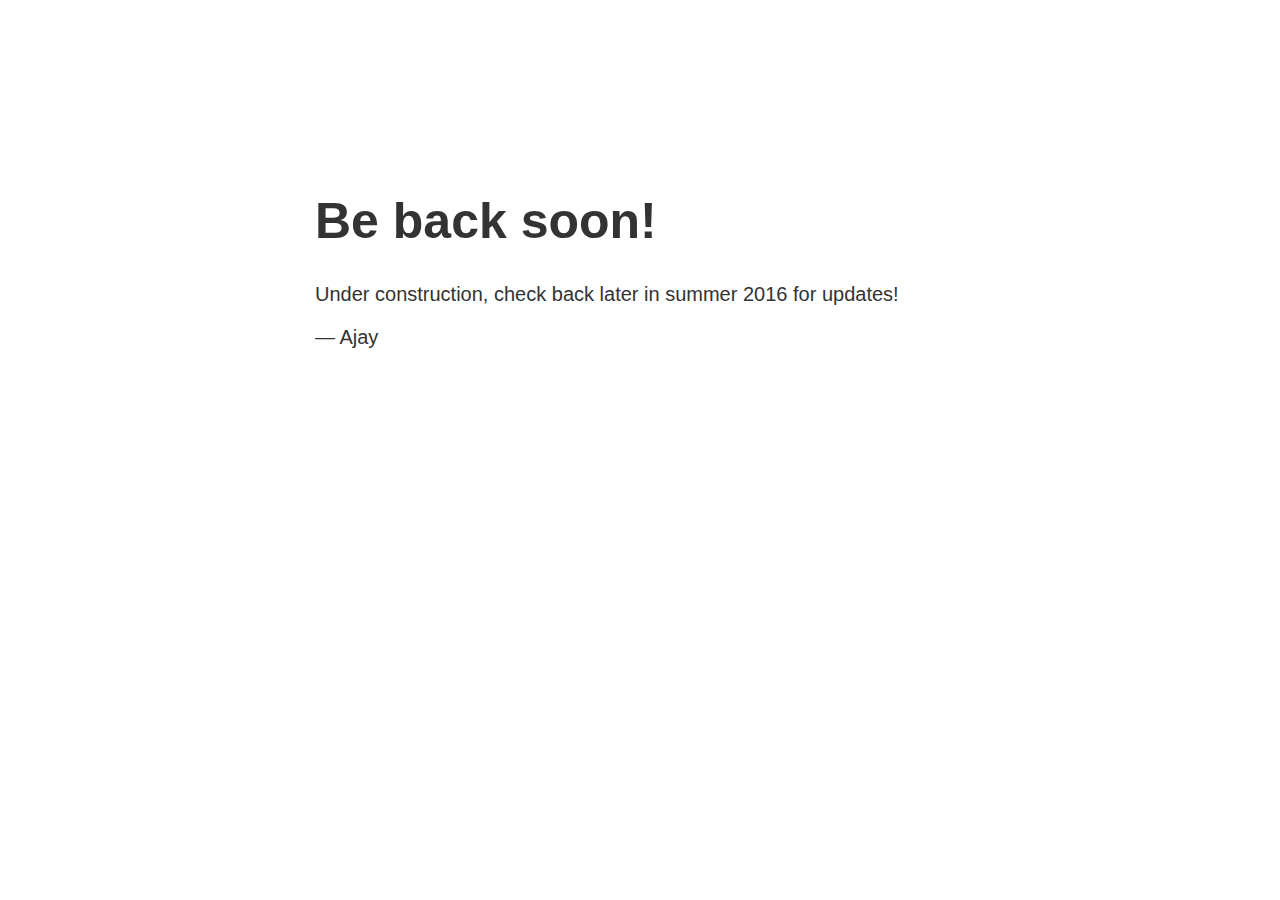
<file: index.html>
<!doctype html>
<title>Site Maintenance</title>
<style>
  body { text-align: center; padding: 150px; }
  h1 { font-size: 50px; }
  body { font: 20px Helvetica, sans-serif; color: #333; }
  article { display: block; text-align: left; width: 650px; margin: 0 auto; }
  a { color: #dc8100; text-decoration: none; }
  a:hover { color: #333; text-decoration: none; }
</style>

<article>
    <h1>Be back soon!</h1>
    <div>
        <p>Under construction, check back later in summer 2016 for updates!</p>
        <p>&mdash; Ajay</p>
    </div>
</article>
</file>
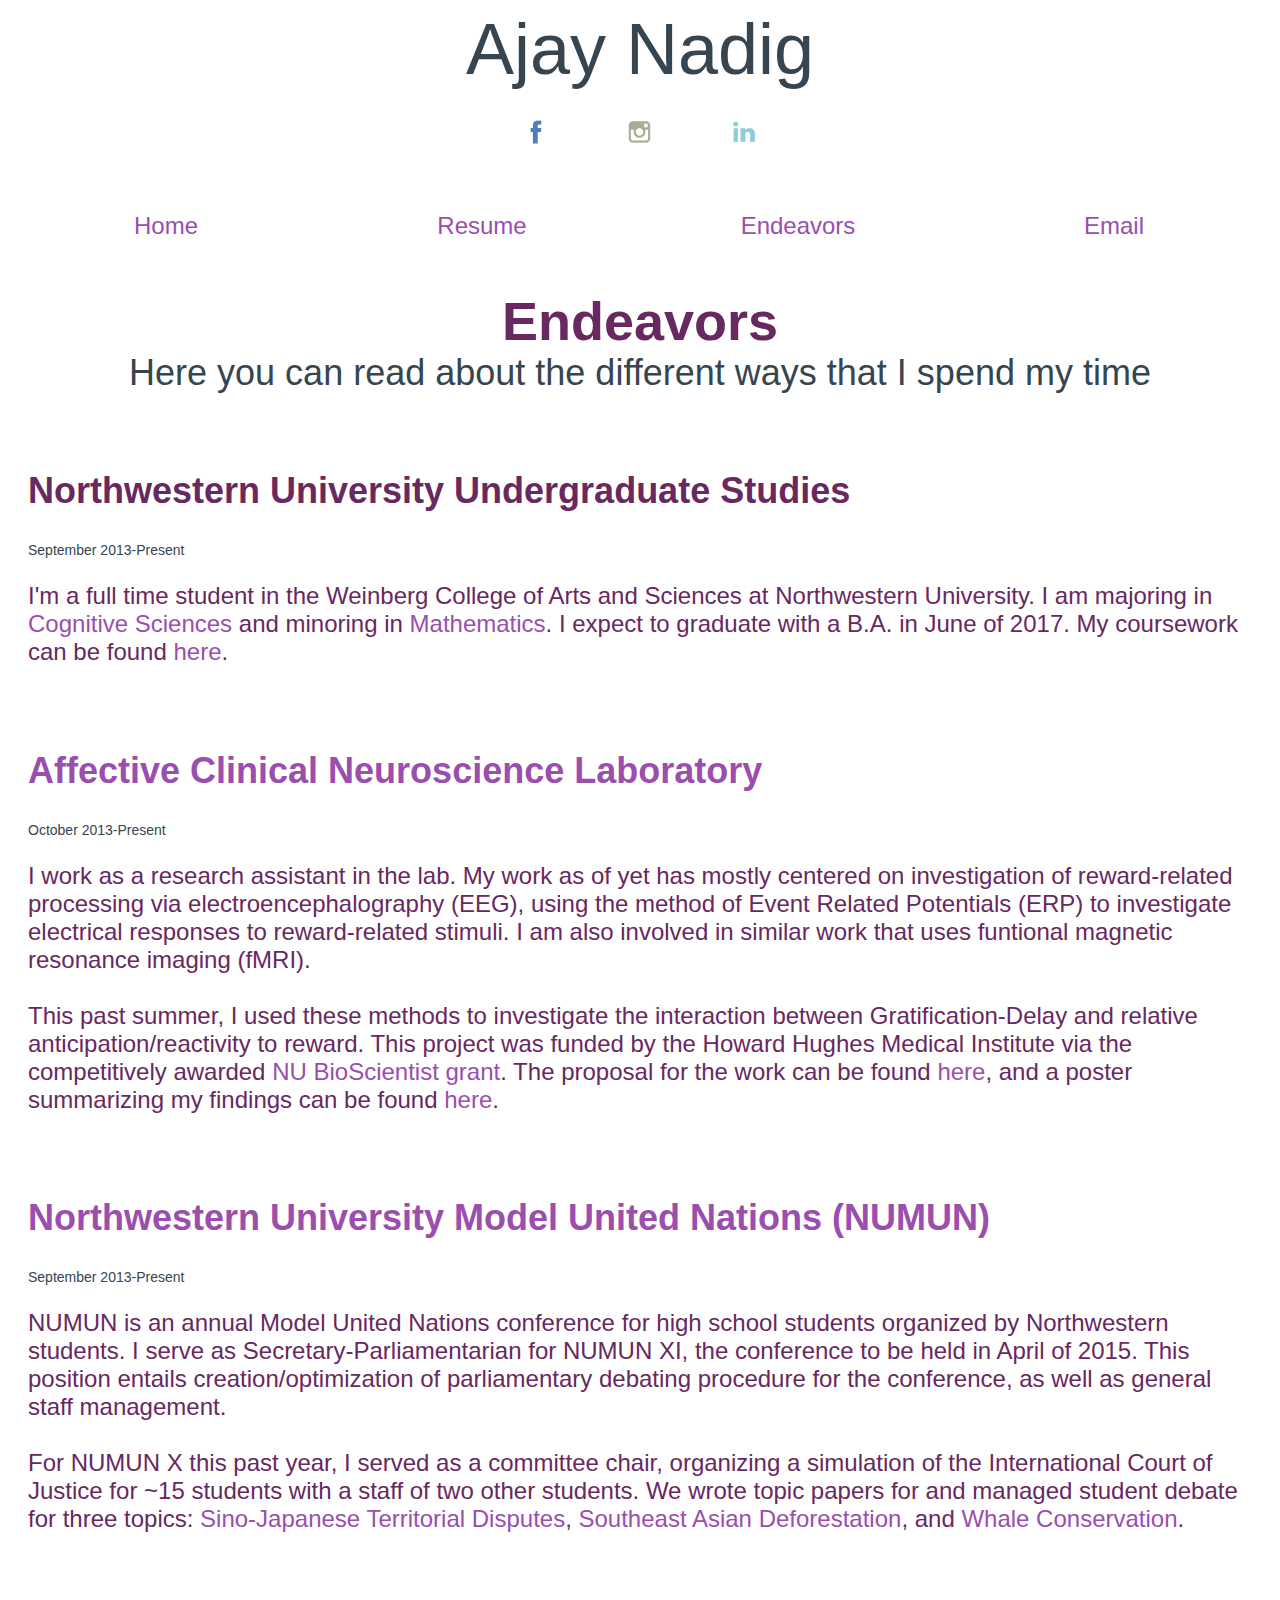
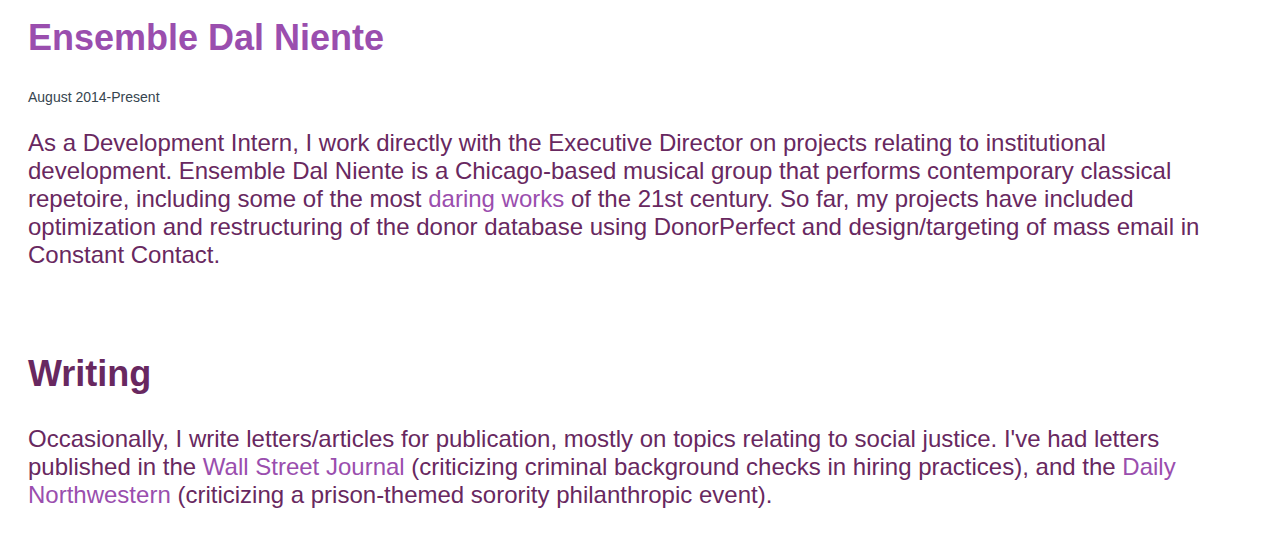
<file: endeavors/index.html>
<html>
	<head> 
		<title>Endeavors</title>
		<link href="../css/style.css" type="text/css" rel="stylesheet" />
		<link rel="shortcut icon" href="../Images/favicon.ico" />
	</head>
	<body>
		<div id="mainhead">
			<p>Ajay Nadig<br />
			<a href="http://www.facebook.com/ajaynadig" target="_blank"> <img class="social" src="../Images/SocialMedia/02_facebook.png" alt="Connect on Facebook" 	title="Connect on Facebook" /></a> 
			<a href="http://www.instagram.com/ajaynadig1" target="_blank"> <img class="social" src="../Images/SocialMedia/10_instagram.png" alt="Connect on Instagram"	 	title="Connect on Instagram" /></a>
			<a href="https://www.linkedin.com/profile/view?id=379191587" target="_blank"> <img class="social" src="../Images/SocialMedia/07_linkedin.png" alt="Connect on LinkedIn" title="Connect on LinkedIn" /></a></p>
			<ul class="linklist">
				<li><a href="../index.html">Home</a></li>
				<li><a href="../resume/Resume.pdf">Resume</a></li>
				<li><a href="../endeavors/index.html">Endeavors</a></li> 
				<li><a href="mailto:ajaynadig1@gmail.com">Email</a></li> 
			</ul>
		</div>
		<div class="maindescript">
			<p><b>Endeavors</b><br />Here you can read about the different ways that I spend my time</p>
		</div>
		<div class="flowlist">
			<ul>
				<li>
					<h2>Northwestern University Undergraduate Studies</h2>
					<p class="time">September 2013-Present</p>
					<p class="edescript">I'm a full time student in the Weinberg College of Arts and Sciences at Northwestern University.  I am majoring in  <a href="http://www.cogsci.northwestern.edu/major.php" target="_blank">Cognitive Sciences</a> and minoring in <a href="http://www.math.northwestern.edu/undergraduate/degreeReqs.html#minor" target="_blank"> Mathematics</a>.  I expect to graduate with a B.A. in June of 2017.  My coursework can be found <a href="coursework.html">here</a>.</p>
				</li>
				<li>
					<h2><a href="http://acnl.psych.northwestern.edu" target="_blank">Affective Clinical Neuroscience Laboratory</a></h2>
					<p class="time">October 2013-Present</p>
					<p class="edescript">I work as a research assistant in the lab.  My work as of yet has mostly centered on investigation of reward-related processing via electroencephalography (EEG), using the method of Event Related Potentials (ERP) to investigate electrical responses to reward-related stimuli. I am also involved in similar work that uses funtional magnetic resonance imaging (fMRI).<br /><br />This past summer, I used these methods to investigate the interaction between Gratification-Delay and relative anticipation/reactivity to reward.  This project was funded by the Howard Hughes Medical Institute via the competitively awarded <a href="http://www.nuvibe.northwestern.edu/bioscientist/overview/" target="_blank">NU BioScientist grant</a>.  The proposal for the work can be found <a href="proposal.pdf">here</a>, and a poster summarizing my findings can be found <a href="poster.pdf">here</a>.</p>
				</li>
				<li>
					<h2><a href="http://www.numun.org" target="_blank">Northwestern University Model United Nations (NUMUN)</a></h2>
					<p class="time">September 2013-Present</p>
					<p class="edescript">NUMUN is an annual Model United Nations conference for high school students organized by Northwestern students. I serve as Secretary-Parliamentarian for NUMUN XI, the conference to be held in April of 2015.  This position entails creation/optimization of parliamentary debating procedure for the conference, as well as general staff management.<br /><br />For NUMUN X this past year, I served as a committee chair, organizing a simulation of the International Court of Justice for ~15 students with a staff of two other students.  We wrote topic papers for and managed student debate for three topics: <a href="senkaku.pdf">Sino-Japanese Territorial Disputes</a>, <a href="forest.pdf">Southeast Asian Deforestation</a>, and <a href="whales.pdf">Whale Conservation</a>.</p>
				</li>
				<li>
					<h2><a href="http://www.dalniente.com" target="_blank">Ensemble Dal Niente</a></h2>
					<p class="time">August 2014-Present</p>
					<p class="edescript">As a Development Intern, I work directly with the Executive Director on projects relating to institutional development.  Ensemble Dal Niente is a Chicago-based musical group that performs contemporary classical repetoire, including some of the most <a href="http://vimeo.com/65139727" target="_blank">daring works</a> of the 21st century.  So far, my projects have included optimization and restructuring of the donor database using DonorPerfect and design/targeting of mass email in Constant Contact.</p>
				</li>
				<li>
					<h2>Writing</h2>
					<p class="edescript">Occasionally, I write letters/articles for publication, mostly on topics relating to social justice.  I've had letters published in the <a href="http://www.wsj.com/articles/SB10001424127887323324904579040971327102370" target="_blank">Wall Street Journal</a> (criticizing criminal background checks in hiring practices), and the <a href="http://dailynorthwestern.com/2014/10/26/opinion/letter-to-the-editor-jail-and-bail-philanthropy-event-inherently-offensive/" target="_blank">Daily Northwestern</a> (criticizing a prison-themed sorority philanthropic event).</p>
				</li>
			</ul>
		</div>
	</body>
</html>
</file>
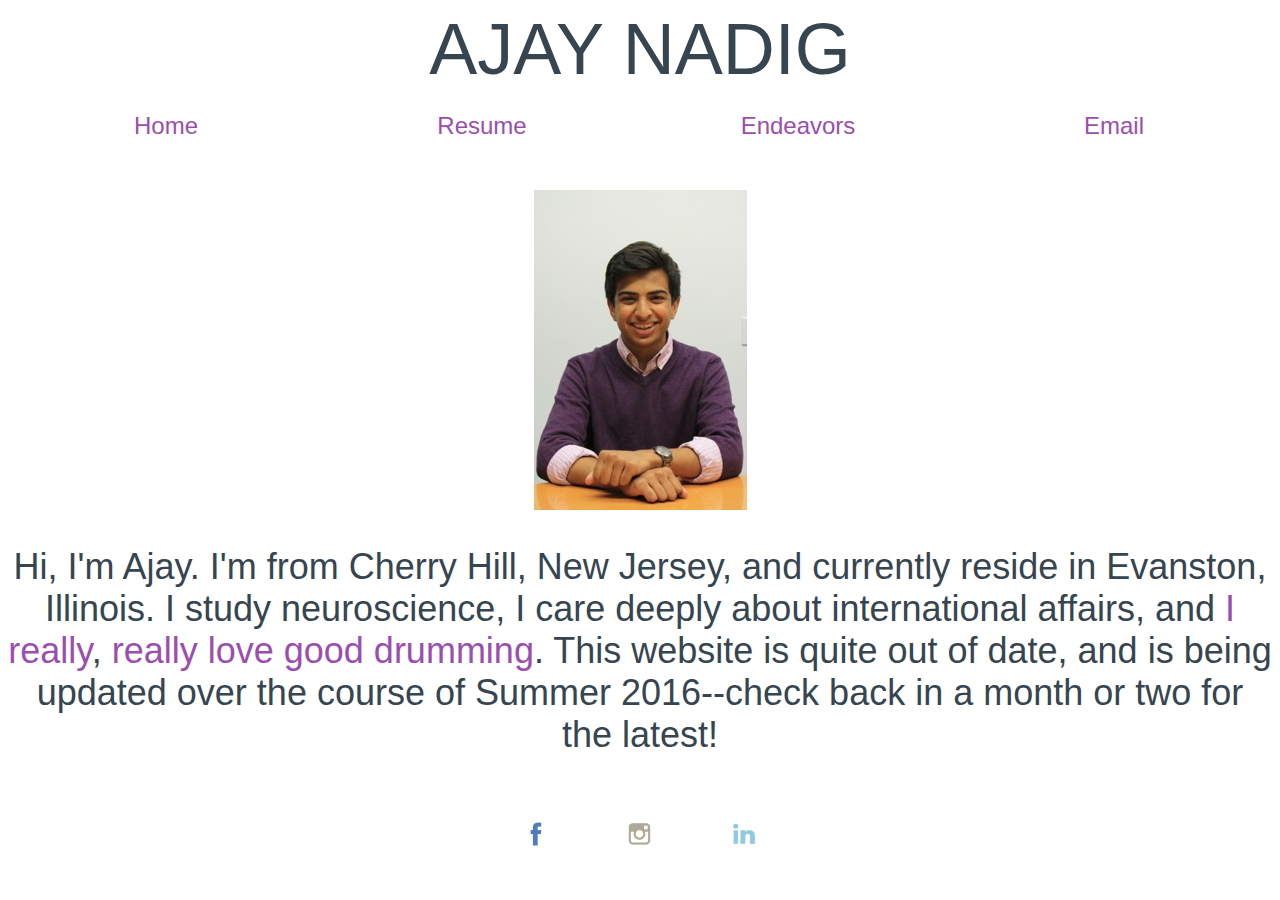
<file: index_usual.html>
<html>
	<head>
		<title>Ajay Nadig</title>
		<link href="css/style.css" type="text/css" rel="stylesheet" />
		<link rel="shortcut icon" href="/Images/favicon.ico" />
	</head>
	<body>
		<div id="mainhead">
			<p>AJAY NADIG<br />
			<ul class="linklist">
				<li><a href="index.html">Home</a></li>
				<li><a href="resume/Resume.pdf">Resume</a></li>
				<li><a href="endeavors/index.html">Endeavors</a></li> 
				<li><a href="mailto:ajaynadig1@gmail.com">Email</a></li> 
			</ul>
			<img src="/Images/websitepicsmall.jpg" alt="Taken 10/2014"/>
		</div>
		
		<div class="maindescript">
			<p> Hi, I'm Ajay.  I'm from Cherry Hill, New Jersey, and currently reside in Evanston, Illinois. I study neuroscience, I care deeply about international affairs, and <a href="https://www.youtube.com/watch?v=RsCjeHWXiGY#t=18s">I</a> <a href="https://www.youtube.com/watch?v=oLvKNlB1pB0#t=17s">really</a>, <a href="https://www.youtube.com/watch?v=BeNMnMY9VWE#t=03m19s">really</a> <a href="https://www.youtube.com/watch?v=5LbmvD7ytDc#t=14s"> love</a> <a href="https://www.youtube.com/watch?v=_58UOjz4-JI#t=1m7s">good</a> <a href="https://www.youtube.com/watch?v=zPIZObNdJb0">drumming</a>.   This website is quite out of date, and is being updated over the course of Summer 2016--check back in a month or two for the latest!</p> 
		</div>
		<div id="mainhead">
			<a href="http://www.facebook.com/ajaynadig" target="_blank"> <img class="social" src="Images/SocialMedia/02_facebook.png" alt="Connect on Facebook" 				title="Connect on Facebook" /></a> 
			<a href="http://www.instagram.com/ajaynadig1" target="_blank"> <img class="social" src="Images/SocialMedia/10_instagram.png" alt="Connect on Instagram" title="Connect on Instagram" /></a>
			<a href="https://www.linkedin.com/profile/view?id=379191587" target="_blank"> <img class="social" src="Images/SocialMedia/07_linkedin.png" alt="Connect on LinkedIn" title="Connect on LinkedIn" /></a>
		</div>
	</body>
</html>
</file>
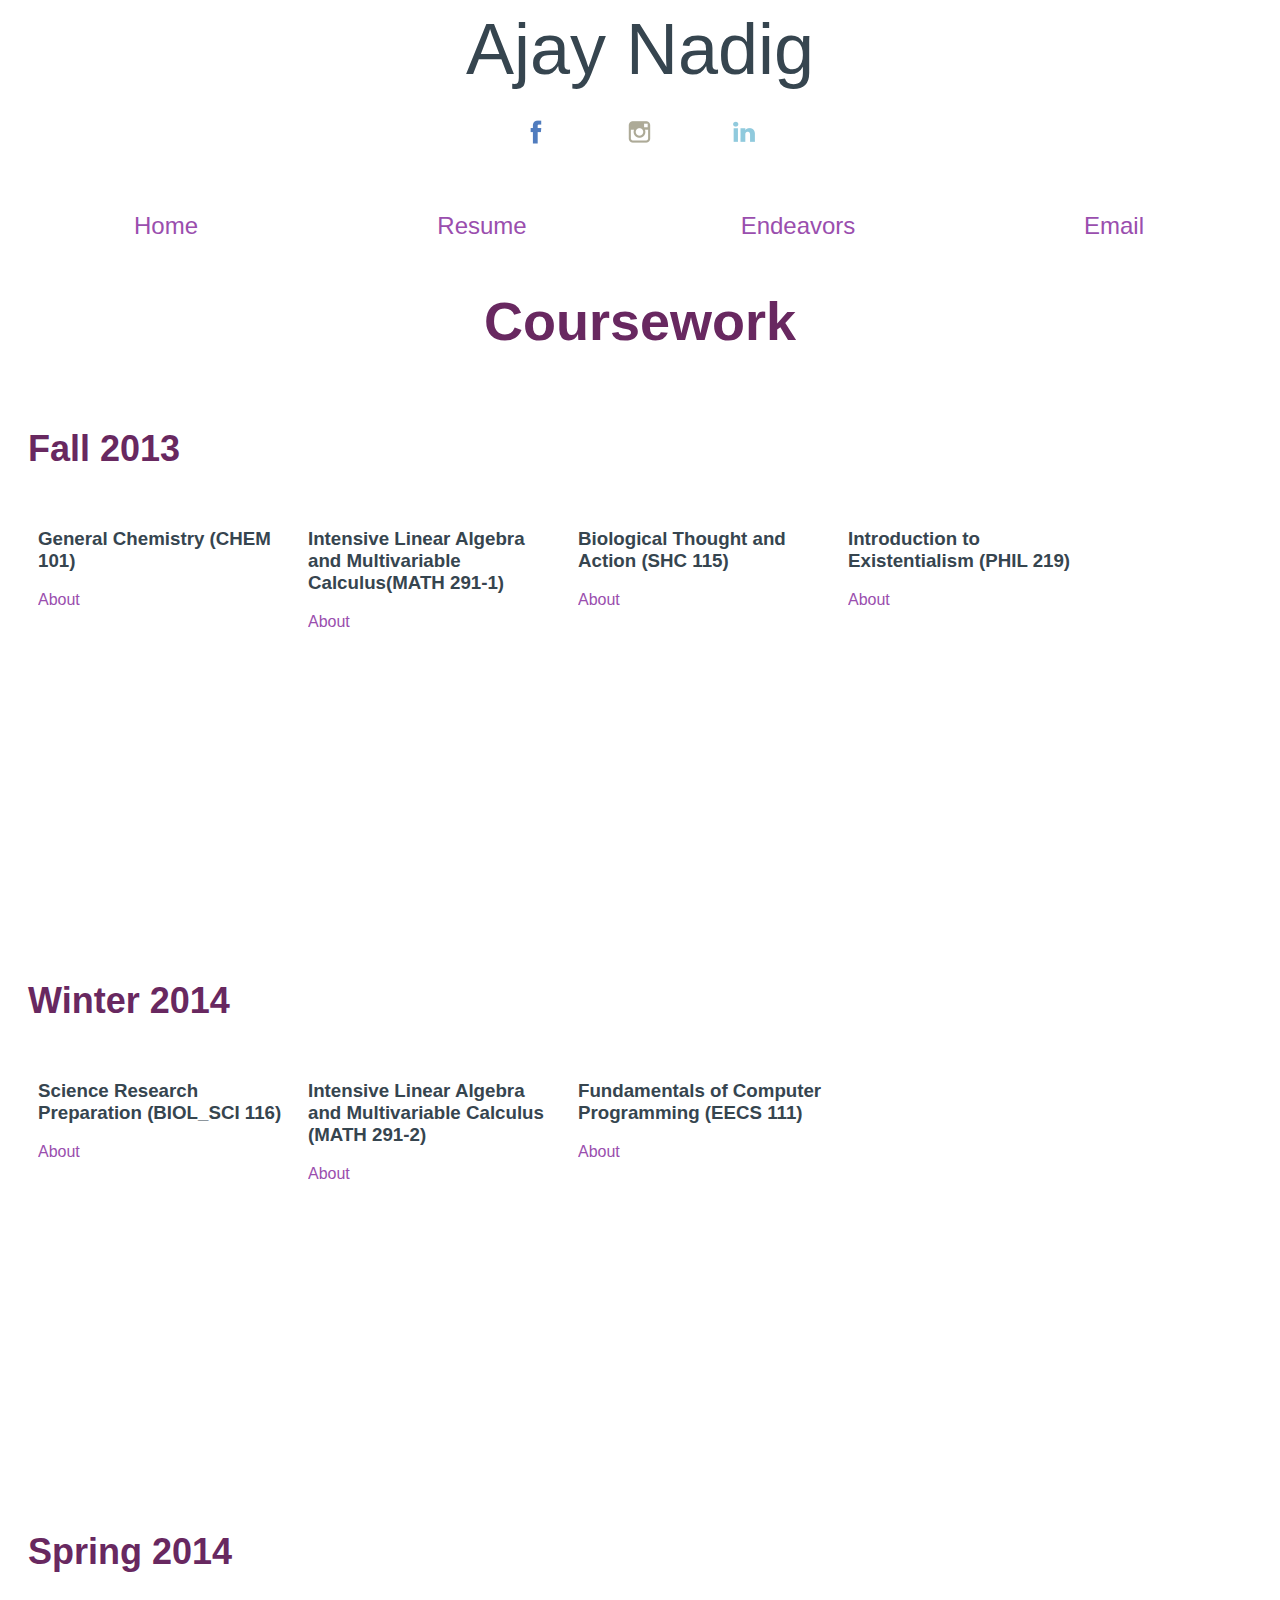
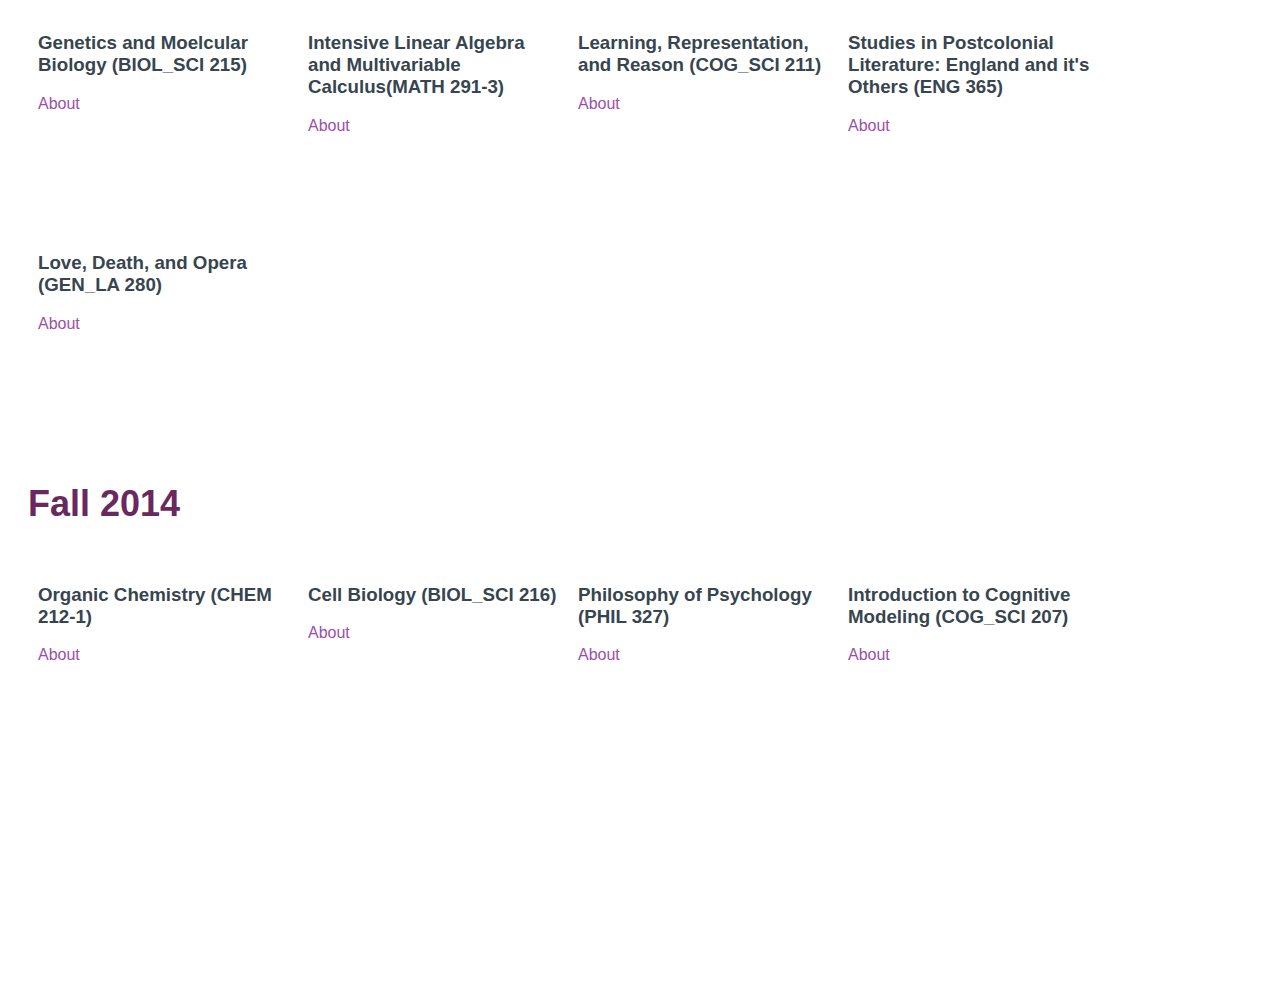
<file: endeavors/coursework.html>
<html>
	<head> 
		<title>Endeavors</title>
		<link href="../css/style.css" type="text/css" rel="stylesheet" />
		<link rel="shortcut icon" href="../Images/favicon.ico" />
	</head>
	<body>
		<div id="mainhead">
			<p>Ajay Nadig<br />
			<a href="http://www.facebook.com/ajaynadig" target="_blank"> <img class="social" src="../Images/SocialMedia/02_facebook.png" alt="Connect on Facebook" 	title="Connect on Facebook" /></a> 
			<a href="http://www.instagram.com/ajaynadig1" target="_blank"> <img class="social" src="../Images/SocialMedia/10_instagram.png" alt="Connect on Instagram"	 	title="Connect on Instagram" /></a>
			<a href="https://www.linkedin.com/profile/view?id=379191587" target="_blank"> <img class="social" src="../Images/SocialMedia/07_linkedin.png" alt="Connect on LinkedIn" title="Connect on LinkedIn" /></a></p>		
			<ul class="linklist">
				<li><a href="../index.html">Home</a></li>
				<li><a href="../Resume/resume.pdf">Resume</a></li>
				<li><a href="../endeavors/index.html">Endeavors</a></li> 
				<li><a href="mailto:ajaynadig1@gmail.com">Email</a></li> 
			</ul>
		</div>
		<div class="maindescript">
			<p><b>Coursework</b></p>
		</div>
		<script type="text/javascript">	
			function toggle_message(type,rownum,colnum) {
				var txt = document.getElementById("hiddentext"+rownum+colnum);
					txt.className = type+rownum+colnum;
				var closebutton = document.getElementById("close_button"+rownum+colnum);
					closebutton.className = type+rownum+colnum;
			}
		</script>	
			<ul class="flowlist">
				<li>
						<h2>Fall 2013</h2>
						<div class="column1of5">
								<h3>General Chemistry (CHEM 101)</h3>
								<a href="javascript:toggle_message('inline',1,1)" id='about'> About </a><br />
								<a class="hide11" href="javascript:toggle_message('hide',1,1)" id='close_button11'>Close</a>
								<p id='hiddentext11' class="hide11">
									"Descriptive chemistry, elements and compounds; basic chemical calculations, mole problems, stoichiometry, and solution concentrations; gas laws; thermochemistry; quantum theory and electronic structure of atoms; periodic properties of the elements; nuclear chemistry; chemical bonding."  Taken with corresponding laboratory course.
								</p>
							</p>
						</div>
						<div class="column2of5">
								<h3>Intensive Linear Algebra and Multivariable Calculus(MATH 291-1)</h3>
								<a href="javascript:toggle_message('inline',1,2)" id='about'> About </a><br />
								<a class="hide12" href="javascript:toggle_message('hide',1,2)" id='close_button12'>Close</a>
								<p id='hiddentext12' class="hide12">
									"Strong background in linear algebra and multivariable calculus" that "emphasizes theory and proofs".  Part of Northwestern's undergraduate honors math program, the <a href="http://math.northwestern.edu/undergraduate/menu" target="_blank">Mathematical Experience for Northwestern Undergraduates (MENU)</a>.  Part of a three-course sequence.
								</p>
						</div>
						<div class="column3of5">
								<h3>Biological Thought and Action (SHC 115)</h3>
								<a href="javascript:toggle_message('inline',1,3)" id='about'> About </a><br />
								<a class="hide13" href="javascript:toggle_message('hide',1,3)" id='close_button13'>Close</a>
								<p id='hiddentext13' class="hide13">
									Concerned with "historical and contemporary examples that are especially illustrative of biological thought and action and its social ramifications." Topics include "the mechanism of scientific progress, the nature of scientific proof, scientific controversies, eugenics, scientific fraud, the rise of model organisms, and patents on life". Part of selective <a href="http://www.nuvibe.northwestern.edu/bioscientist/overview/" target="_blank">NU BioScientist Program</a>.
								</p>
						</div>
						
						<div class="column4of5">
								<h3>Introduction to Existentialism (PHIL 219)</h3>
								<a href="javascript:toggle_message('inline',1,4)" id='about'> About </a><br />
								<a class="hide14" href="javascript:toggle_message('hide',1,4)" id='close_button14'>Close</a>
								<p id='hiddentext14' class="hide14">
									"...An introduction to existentialism through a study of five of its principal philosophic sources: Kierkegaard, Nietzsche, Heidegger, Sartre and Beauvoir." Focused on "existentialist theories of value."  Topics discussed include "existentialist conceptions of absurdity, alienation, anxiety, authenticity, and responsibility."
								</p>
						</div>
						<div class="column5of5">
								<h3></h3>
								<p></p>
						</div>
				</li>
				<li>
							<h2>Winter 2014</h2>
							<div class="column1of5">
								<h3>Science Research Preparation (BIOL_SCI 116)</h3>
								<a href="javascript:toggle_message('inline',2,1)" id='about'> About </a><br />
								<a class="hide21" href="javascript:toggle_message('hide',2,1)" id='close_button21'>Close</a>
								<p id='hiddentext21' class="hide21">
									Designed to "prepare freshmen students with the knowledge and  skills to carry out an independent research project in a Northwestern biological research laboratory. Students will acquire an insider's view of research happening at Northwestern and enable them to play an active role in research." Part of selective <a href="http://www.nuvibe.northwestern.edu/bioscientist/overview/" target="_blank">NU BioScientist Program</a>.
								</p>
							</div>
							<div class="column2of5">
								<h3>Intensive Linear Algebra and Multivariable Calculus (MATH 291-2)</h3>
								<a href="javascript:toggle_message('inline',2,2)" id='about'> About </a><br />
								<a class="hide22" href="javascript:toggle_message('hide',2,2)" id='close_button22'>Close</a>
								<p id='hiddentext22' class="hide22">
									Continuation of MATH 291-1 (see Fall 2013)
								</p>
							</div>
							<div class="column3of5">
								<h3>Fundamentals of Computer Programming (EECS 111)</h3>
								<a href="javascript:toggle_message('inline',2,3)" id='about'> About </a><br />
								<a class="hide23" href="javascript:toggle_message('hide',2,3)" id='close_button23'>Close</a>
								<p id='hiddentext23' class="hide23">
									Introductory course in programming geared towards potential Computer Science majors.  Was taught in language designed specifically for course, and covered basics of writing programs.</a>.
								</p>
							</div>
							<div class="column4of5">
								<h3></h3>
								<p></p>
							</div>
							<div class="column5of5">
								<h3></h3>
								<p></p>
							</div>
				</li>
				<li>
						<h2>Spring 2014</h2>
						<div class="column1of5">
								<h3>Genetics and Moelcular Biology (BIOL_SCI 215)</h3>
								<a href="javascript:toggle_message('inline',3,1)" id='about'> About </a><br />
								<a class="hide31" href="javascript:toggle_message('hide',3,1)" id='close_button31'>Close</a>
								<p id='hiddentext31' class="hide31">
									"Principles of inheritance; gene function; mechanisms by which DNA is replicated, transcribed into RNAs, and translated into proteins; basics of the process of natural selection."
								</p>
							</p>
						</div>
						<div class="column2of5">
								<h3>Intensive Linear Algebra and Multivariable Calculus(MATH 291-3)</h3>
								<a href="javascript:toggle_message('inline',3,2)" id='about'> About </a><br />
								<a class="hide32" href="javascript:toggle_message('hide',3,2)" id='close_button32'>Close</a>
								<p id='hiddentext32' class="hide32">
									Continuation of MATH 291-1/2 (see Fall 2013)
								</p>
						</div>
						<div class="column3of5">
								<h3>Learning, Representation, and Reason (COG_SCI 211)</h3>
								<a href="javascript:toggle_message('inline',3,3)" id='about'> About </a><br />
								<a class="hide33" href="javascript:toggle_message('hide',3,3)" id='close_button33'>Close</a>
								<p id='hiddentext33' class="hide33">
									"This course focuses on three main areas: learning, knowledge representation, and reasoning. Some of the issues we explore are the nature of concepts and how they are acquired and used; how experiences are stored in memory and what determines when they are retrieved; how children's minds develop into adult minds, and how this compares to what happens when adults learn a new domain"
								</p>
						</div>
						<div class="column4of5">
								<h3>Studies in Postcolonial Literature: England and it's Others (ENG 365)</h3>
								<a href="javascript:toggle_message('inline',3,4)" id='about'> About </a><br />
								<a class="hide34" href="javascript:toggle_message('hide',3,4)" id='close_button34'>Close</a>
								<p id='hiddentext34' class="hide34">
									Studied works to "interrogate and complicate the very notions and meanings of terms such as Englishness, Britishness, native, and foreigner. All of these works pose difficult and disturbing questions about the way we and our particular cultures deal with ourselves (as home culture) and with each other (as other, alien, or "native" cultures)." Studied "works on similar topics arising from both the metropole (the seat of the colonizer) and from the colonized (mostly from Africa, India, and Ireland)", including readings of "non-fiction about the colonial condition."
								</p>
						</div>
						<div class="column5of5">
								<h3>Love, Death, and Opera (GEN_LA 280)</h3>
								<a href="javascript:toggle_message('inline',3,5)" id='about'> About </a><br />
								<a class="hide35" href="javascript:toggle_message('hide',3,5)" id='close_button35'>Close</a>
								<p id='hiddentext35' class="hide35">
									Sought to "gain familiarity with principal periods of operatic history", "master vocabulary used for designating operatic forms, "understand selected operas...as windows onto the culture at large", and "engage with the challenges of operatic criticism".
								</p>
						</div>
				</li>
				<li>
						<h2>Fall 2014</h2>
						<div class="column1of5">
								<h3>Organic Chemistry (CHEM 212-1)</h3>
								<a href="javascript:toggle_message('inline',4,1)" id='about'> About </a><br />
								<a class="hide41" href="javascript:toggle_message('hide',4,1)" id='close_button41'>Close</a>
								<p id='hiddentext41' class="hide41">
									"...the first quarter of a three-quarter sophomore organic chemistry sequence. Topics Include: Orbitals, Structure of Molecules, Acid-Base Chemistry, Introduction to Spectroscopic Techniques for Structure Elucidation, the Chemistry of the Carbonyl Group, Stereochemistry and Conformational Analysis."  Primarily for chemistry majors.  Taken with corresponding laboratory course.  Part of three course sequence.
								</p>
							</p>
						</div>
						<div class="column2of5">
								<h3>Cell Biology (BIOL_SCI 216)</h3>
								<a href="javascript:toggle_message('inline',4,2)" id='about'> About </a><br />
								<a class="hide42" href="javascript:toggle_message('hide',4,2)" id='close_button42'>Close</a>
								<p id='hiddentext42' class="hide42">
									"Introduction to Cell Biology. Mechanisms that cells use to compartmentalize and transport cellular materials, to move, to regulate growth and death, to communicate and to respond to their environments."
								</p>
						</div>
						<div class="column3of5">
								<h3>Philosophy of Psychology (PHIL 327)</h3>
								<a href="javascript:toggle_message('inline',4,3)" id='about'> About </a><br />
								<a class="hide43" href="javascript:toggle_message('hide',4,3)" id='close_button43'>Close</a>
								<p id='hiddentext43' class="hide43">
									"This course will explore the nature of the mind and its relation to the brain, focusing on issues of foundational significance for psychology and cognitive science. It will be organized around group of fundamental questions. First, is the mind like a computer program? If so, what kind? Is it organized like a symbolic computation system, or like a complex network of associations? What does this tell us about how the mind relates to the brain? Second, to what extent is the mind organized around separate `modules', as opposed to being one single general intelligence engine? Third, to what extent are our cognitive abilities innate, and to what extent are they acquired through learning?"</a>.
								</p>
						</div>
						
						<div class="column4of5">
								<h3>Introduction to Cognitive Modeling (COG_SCI 207)</h3>
								<a href="javascript:toggle_message('inline',4,4)" id='about'> About </a><br />
								<a class="hide44" href="javascript:toggle_message('hide',4,4)" id='close_button44'>Close</a>
								<p id='hiddentext44' class="hide44">
									" Introduction to artificial intelligence and cognitive science from a nontechnical perspective.  Fundamental questions and ideas concerning knowledge representation, reasoning, learning, language understanding, education, emotion, and consciousness."
								</p>
						</div>
						<div class="column5of5">
								<h3></h3>
								<p></p>
						</div>
				</li>
			</ul>
		
		
	</body>
</html>
</file>
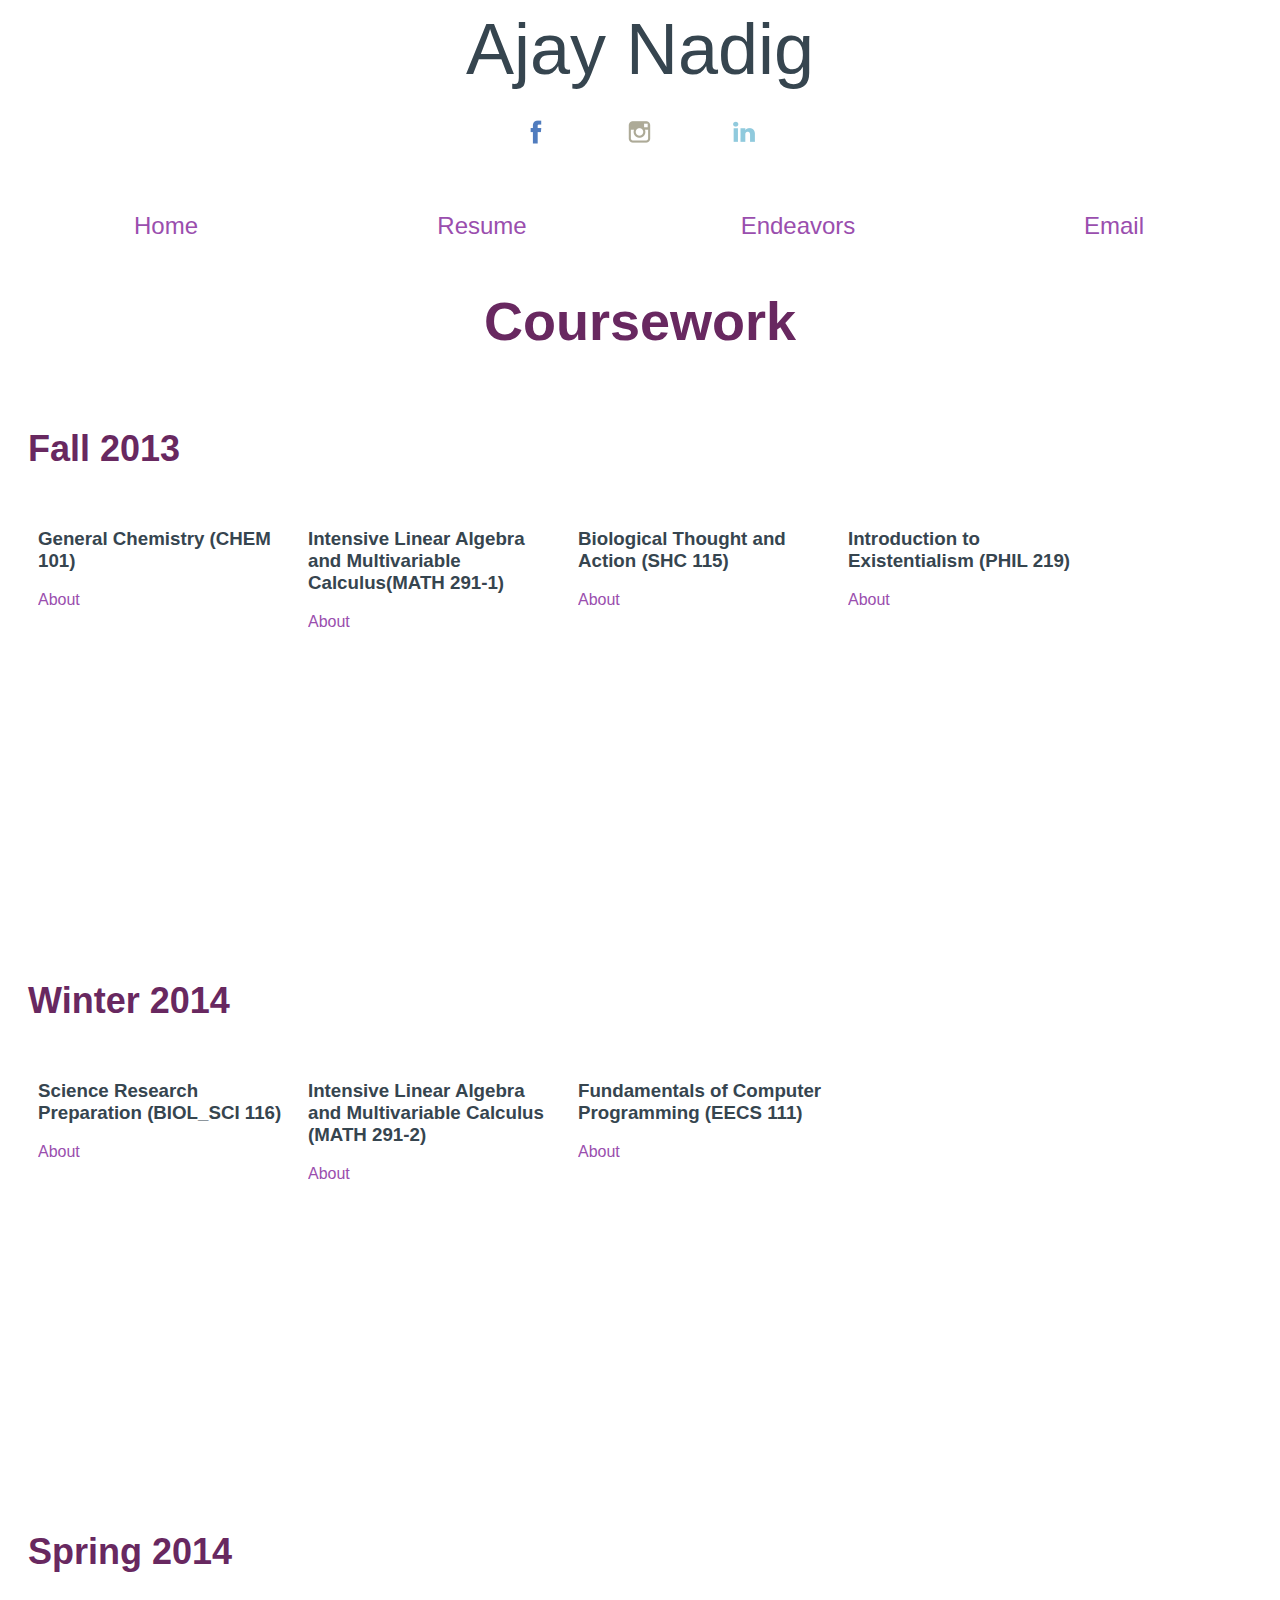
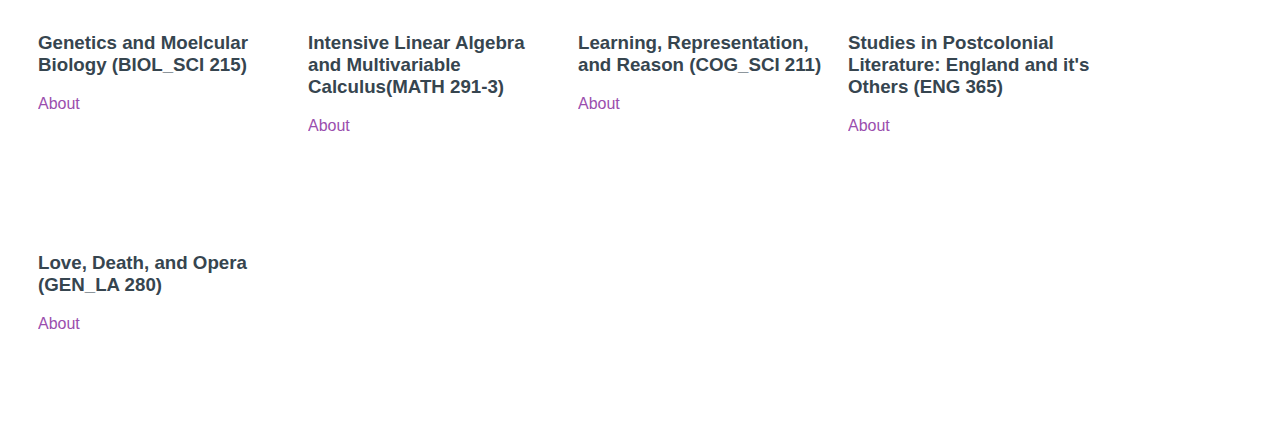
<file: endeavors/courseworkv1.html>
<html>
	<head> 
		<title>Endeavors</title>
		<link href="../css/style.css" type="text/css" rel="stylesheet" />
	</head>
	<body>
		<div id="mainhead">
			<p>Ajay Nadig<br />
			<a href="http://www.facebook.com/ajaynadig" target="_blank"> <img class="social" src="../Images/SocialMedia/02_facebook.png" alt="Connect on Facebook" 	title="Connect on Facebook" /></a> 
			<a href="http://www.instagram.com/ajaynadig1" target="_blank"> <img class="social" src="../Images/SocialMedia/10_instagram.png" alt="Connect on Instagram"	 	title="Connect on Instagram" /></a>
			<a href="https://www.linkedin.com/profile/view?id=379191587" target="_blank"> <img class="social" src="../Images/SocialMedia/07_linkedin.png" alt="Connect on LinkedIn" title="Connect on LinkedIn" /></a></p>		
			<ul class="linklist">
				<li><a href="../index.html">Home</a></li>
				<li><a href="../Resume/resume.pdf">Resume</a></li>
				<li><a href="../endeavors/index.html">Endeavors</a></li> 
				<li><a href="mailto:ajaynadig1@gmail.com">Email</a></li> 
			</ul>
		</div>
		<div class="maindescript">
			<p><b>Coursework</b></p>
		</div>
		<script type="text/javascript">	
			function toggle_message(type,rownum,colnum) {
				var txt = document.getElementById("hiddentext"+rownum+colnum);
					txt.className = type+rownum+colnum;
				var closebutton = document.getElementById("close_button"+rownum+colnum);
					closebutton.className = type+rownum+colnum;
			}
		</script>	
			<ul class="flowlist">
				<li>
						<h2>Fall 2013</h2>
						<div class="column1of5">
								<h3>General Chemistry (CHEM 101)</h3>
								<a href="javascript:toggle_message('inline',1,1)" id='about'> About </a><br />
								<a class="hide11" href="javascript:toggle_message('hide',1,1)" id='close_button11'>Close</a>
								<p id='hiddentext11' class="hide11">
									"Descriptive chemistry, elements and compounds; basic chemical calculations, mole problems, stoichiometry, and solution concentrations; gas laws; thermochemistry; quantum theory and electronic structure of atoms; periodic properties of the elements; nuclear chemistry; chemical bonding."  Taken with corresponding laboratory course.
								</p>
							</p>
						</div>
						<div class="column2of5">
								<h3>Intensive Linear Algebra and Multivariable Calculus(MATH 291-1)</h3>
								<a href="javascript:toggle_message('inline',1,2)" id='about'> About </a><br />
								<a class="hide12" href="javascript:toggle_message('hide',1,2)" id='close_button12'>Close</a>
								<p id='hiddentext12' class="hide12">
									"Strong background in linear algebra and multivariable calculus" that "emphasizes theory and proofs".  Part of Northwestern's undergraduate honors math program, the <a href="http://math.northwestern.edu/undergraduate/menu" target="_blank">Mathematical Experience for Northwestern Undergraduates (MENU)</a>.  Part of a three-course sequence.
								</p>
						</div>
						<div class="column3of5">
								<h3>Biological Thought and Action (SHC 115)</h3>
								<a href="javascript:toggle_message('inline',1,3)" id='about'> About </a><br />
								<a class="hide13" href="javascript:toggle_message('hide',1,3)" id='close_button13'>Close</a>
								<p id='hiddentext13' class="hide13">
									Concerned with "historical and contemporary examples that are especially illustrative of biological thought and action and its social ramifications." Topics include "the mechanism of scientific progress, the nature of scientific proof, scientific controversies, eugenics, scientific fraud, the rise of model organisms, and patents on life". Part of selective <a href="http://www.nuvibe.northwestern.edu/bioscientist/overview/" target="_blank">NU BioScientist Program</a>.
								</p>
						</div>
						
						<div class="column4of5">
								<h3>Introduction to Existentialism (PHIL 219)</h3>
								<a href="javascript:toggle_message('inline',1,4)" id='about'> About </a><br />
								<a class="hide14" href="javascript:toggle_message('hide',1,4)" id='close_button14'>Close</a>
								<p id='hiddentext14' class="hide14">
									"...An introduction to existentialism through a study of five of its principal philosophic sources: Kierkegaard, Nietzsche, Heidegger, Sartre and Beauvoir." Focused on "existentialist theories of value."  Topics discussed include "existentialist conceptions of absurdity, alienation, anxiety, authenticity, and responsibility."
								</p>
						</div>
						<div class="column5of5">
								<h3></h3>
								<p></p>
						</div>
				</li>
				<li>
							<h2>Winter 2014</h2>
							<div class="column1of5">
								<h3>Science Research Preparation (BIOL_SCI 116)</h3>
								<a href="javascript:toggle_message('inline',2,1)" id='about'> About </a><br />
								<a class="hide21" href="javascript:toggle_message('hide',2,1)" id='close_button21'>Close</a>
								<p id='hiddentext21' class="hide21">
									Designed to "prepare freshmen students with the knowledge and  skills to carry out an independent research project in a Northwestern biological research laboratory. Students will acquire an insider's view of research happening at Northwestern and enable them to play an active role in research." Part of selective <a href="http://www.nuvibe.northwestern.edu/bioscientist/overview/" target="_blank">NU BioScientist Program</a>.
								</p>
							</div>
							<div class="column2of5">
								<h3>Intensive Linear Algebra and Multivariable Calculus (MATH 291-2)</h3>
								<a href="javascript:toggle_message('inline',2,2)" id='about'> About </a><br />
								<a class="hide22" href="javascript:toggle_message('hide',2,2)" id='close_button22'>Close</a>
								<p id='hiddentext22' class="hide22">
									Continuation of MATH 291-1 (see Fall 2013)
								</p>
							</div>
							<div class="column3of5">
								<h3>Fundamentals of Computer Programming (EECS 111)</h3>
								<a href="javascript:toggle_message('inline',2,3)" id='about'> About </a><br />
								<a class="hide23" href="javascript:toggle_message('hide',2,3)" id='close_button23'>Close</a>
								<p id='hiddentext23' class="hide23">
									Introductory course in programming geared towards potential Computer Science majors.  Was taught in language designed specifically for course, and covered basics of writing programs.</a>.
								</p>
							</div>
							<div class="column4of5">
								<h3></h3>
								<p></p>
							</div>
							<div class="column5of5">
								<h3></h3>
								<p></p>
							</div>
				</li>
				<li>
						<h2>Spring 2014</h2>
						<div class="column1of5">
								<h3>Genetics and Moelcular Biology (BIOL_SCI 215)</h3>
								<a href="javascript:toggle_message('inline',3,1)" id='about'> About </a><br />
								<a class="hide31" href="javascript:toggle_message('hide',3,1)" id='close_button31'>Close</a>
								<p id='hiddentext31' class="hide31">
									"Principles of inheritance; gene function; mechanisms by which DNA is replicated, transcribed into RNAs, and translated into proteins; basics of the process of natural selection."
								</p>
							</p>
						</div>
						<div class="column2of5">
								<h3>Intensive Linear Algebra and Multivariable Calculus(MATH 291-3)</h3>
								<a href="javascript:toggle_message('inline',3,2)" id='about'> About </a><br />
								<a class="hide32" href="javascript:toggle_message('hide',3,2)" id='close_button32'>Close</a>
								<p id='hiddentext32' class="hide32">
									Continuation of MATH 291-1/2 (see Fall 2013)
								</p>
						</div>
						<div class="column3of5">
								<h3>Learning, Representation, and Reason (COG_SCI 211)</h3>
								<a href="javascript:toggle_message('inline',3,3)" id='about'> About </a><br />
								<a class="hide33" href="javascript:toggle_message('hide',3,3)" id='close_button33'>Close</a>
								<p id='hiddentext33' class="hide33">
									"This course focuses on three main areas: learning, knowledge representation, and reasoning. Some of the issues we explore are the nature of concepts and how they are acquired and used; how experiences are stored in memory and what determines when they are retrieved; how children's minds develop into adult minds, and how this compares to what happens when adults learn a new domain"
								</p>
						</div>
						<div class="column4of5">
								<h3>Studies in Postcolonial Literature: England and it's Others (ENG 365)</h3>
								<a href="javascript:toggle_message('inline',3,4)" id='about'> About </a><br />
								<a class="hide34" href="javascript:toggle_message('hide',3,4)" id='close_button34'>Close</a>
								<p id='hiddentext34' class="hide34">
									Studied works to "interrogate and complicate the very notions and meanings of terms such as Englishness, Britishness, native, and foreigner. All of these works pose difficult and disturbing questions about the way we and our particular cultures deal with ourselves (as home culture) and with each other (as other, alien, or "native" cultures)." Studied "works on similar topics arising from both the metropole (the seat of the colonizer) and from the colonized (mostly from Africa, India, and Ireland)", including readings of "non-fiction about the colonial condition."
								</p>
						</div>
						<div class="column5of5">
								<h3>Love, Death, and Opera (GEN_LA 280)</h3>
								<a href="javascript:toggle_message('inline',3,5)" id='about'> About </a><br />
								<a class="hide35" href="javascript:toggle_message('hide',3,5)" id='close_button35'>Close</a>
								<p id='hiddentext35' class="hide35">
									Sought to "gain familiarity with principal periods of operatic history", "master vocabulary used for designating operatic forms, "understand selected operas...as windows onto the culture at large", and "engage with the challenges of operatic criticism".
								</p>
						</div>
				</li>
			</ul>
		
		
	</body>
</html>
</file>
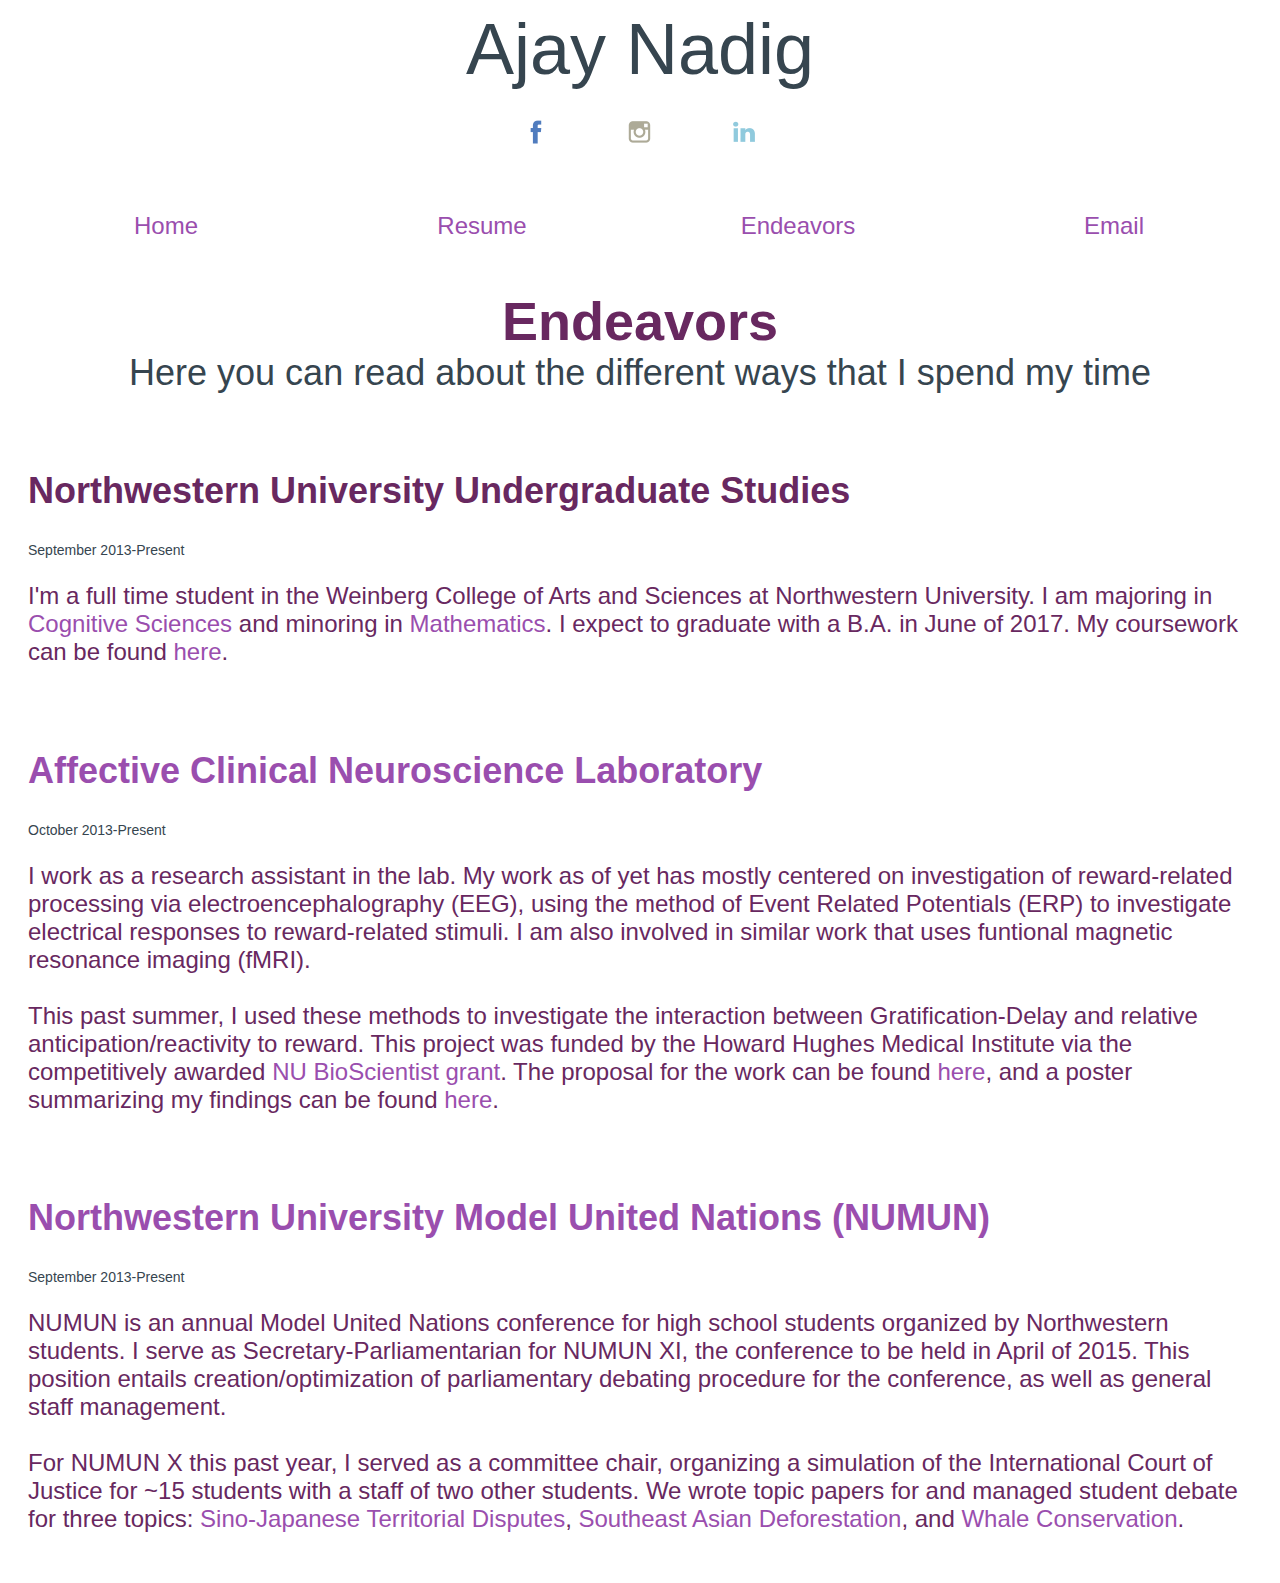
<file: endeavors/indexv1.html>
<html>
	<head> 
		<title>Endeavors</title>
		<link href="../css/style.css" type="text/css" rel="stylesheet" />
		<link rel="shortcut icon" href="../Images/favicon.ico" />
	</head>
	<body>
		<div id="mainhead">
			<p>Ajay Nadig<br />
			<a href="http://www.facebook.com/ajaynadig" target="_blank"> <img class="social" src="../Images/SocialMedia/02_facebook.png" alt="Connect on Facebook" 	title="Connect on Facebook" /></a> 
			<a href="http://www.instagram.com/ajaynadig1" target="_blank"> <img class="social" src="../Images/SocialMedia/10_instagram.png" alt="Connect on Instagram"	 	title="Connect on Instagram" /></a>
			<a href="https://www.linkedin.com/profile/view?id=379191587" target="_blank"> <img class="social" src="../Images/SocialMedia/07_linkedin.png" alt="Connect on LinkedIn" title="Connect on LinkedIn" /></a></p>
			<ul class="linklist">
				<li><a href="../index.html">Home</a></li>
				<li><a href="../resume/Resume.pdf">Resume</a></li>
				<li><a href="../endeavors/index.html">Endeavors</a></li> 
				<li><a href="mailto:ajaynadig1@gmail.com">Email</a></li> 
			</ul>
		</div>
		<div class="maindescript">
			<p><b>Endeavors</b><br />Here you can read about the different ways that I spend my time</p>
		</div>
		<div class="flowlist">
			<ul>
				<li>
					<h2>Northwestern University Undergraduate Studies</h2>
					<p class="time">September 2013-Present</p>
					<p class="edescript">I'm a full time student in the Weinberg College of Arts and Sciences at Northwestern University.  I am majoring in  <a href="http://www.cogsci.northwestern.edu/major.php" target="_blank">Cognitive Sciences</a> and minoring in <a href="http://www.math.northwestern.edu/undergraduate/degreeReqs.html#minor" target="_blank"> Mathematics</a>.  I expect to graduate with a B.A. in June of 2017.  My coursework can be found <a href="coursework.html">here</a>.</p>
				</li>
				<li>
					<h2><a href="http://acnl.psych.northwestern.edu" target="_blank">Affective Clinical Neuroscience Laboratory</a></h2>
					<p class="time">October 2013-Present</p>
					<p class="edescript">I work as a research assistant in the lab.  My work as of yet has mostly centered on investigation of reward-related processing via electroencephalography (EEG), using the method of Event Related Potentials (ERP) to investigate electrical responses to reward-related stimuli. I am also involved in similar work that uses funtional magnetic resonance imaging (fMRI).<br /><br />This past summer, I used these methods to investigate the interaction between Gratification-Delay and relative anticipation/reactivity to reward.  This project was funded by the Howard Hughes Medical Institute via the competitively awarded <a href="http://www.nuvibe.northwestern.edu/bioscientist/overview/" target="_blank">NU BioScientist grant</a>.  The proposal for the work can be found <a href="proposal.pdf">here</a>, and a poster summarizing my findings can be found <a href="poster.pdf">here</a>.</p>
				</li>
				<li>
					<h2><a href="http://www.numun.org" target="_blank">Northwestern University Model United Nations (NUMUN)</a></h2>
					<p class="time">September 2013-Present</p>
					<p class="edescript">NUMUN is an annual Model United Nations conference for high school students organized by Northwestern students. I serve as Secretary-Parliamentarian for NUMUN XI, the conference to be held in April of 2015.  This position entails creation/optimization of parliamentary debating procedure for the conference, as well as general staff management.<br /><br />For NUMUN X this past year, I served as a committee chair, organizing a simulation of the International Court of Justice for ~15 students with a staff of two other students.  We wrote topic papers for and managed student debate for three topics: <a href="senkaku.pdf">Sino-Japanese Territorial Disputes</a>, <a href="forest.pdf">Southeast Asian Deforestation</a>, and <a href="whales.pdf">Whale Conservation</a>.</p>
				</li>
			</ul>
		</div>
	</body>
</html>
</file>
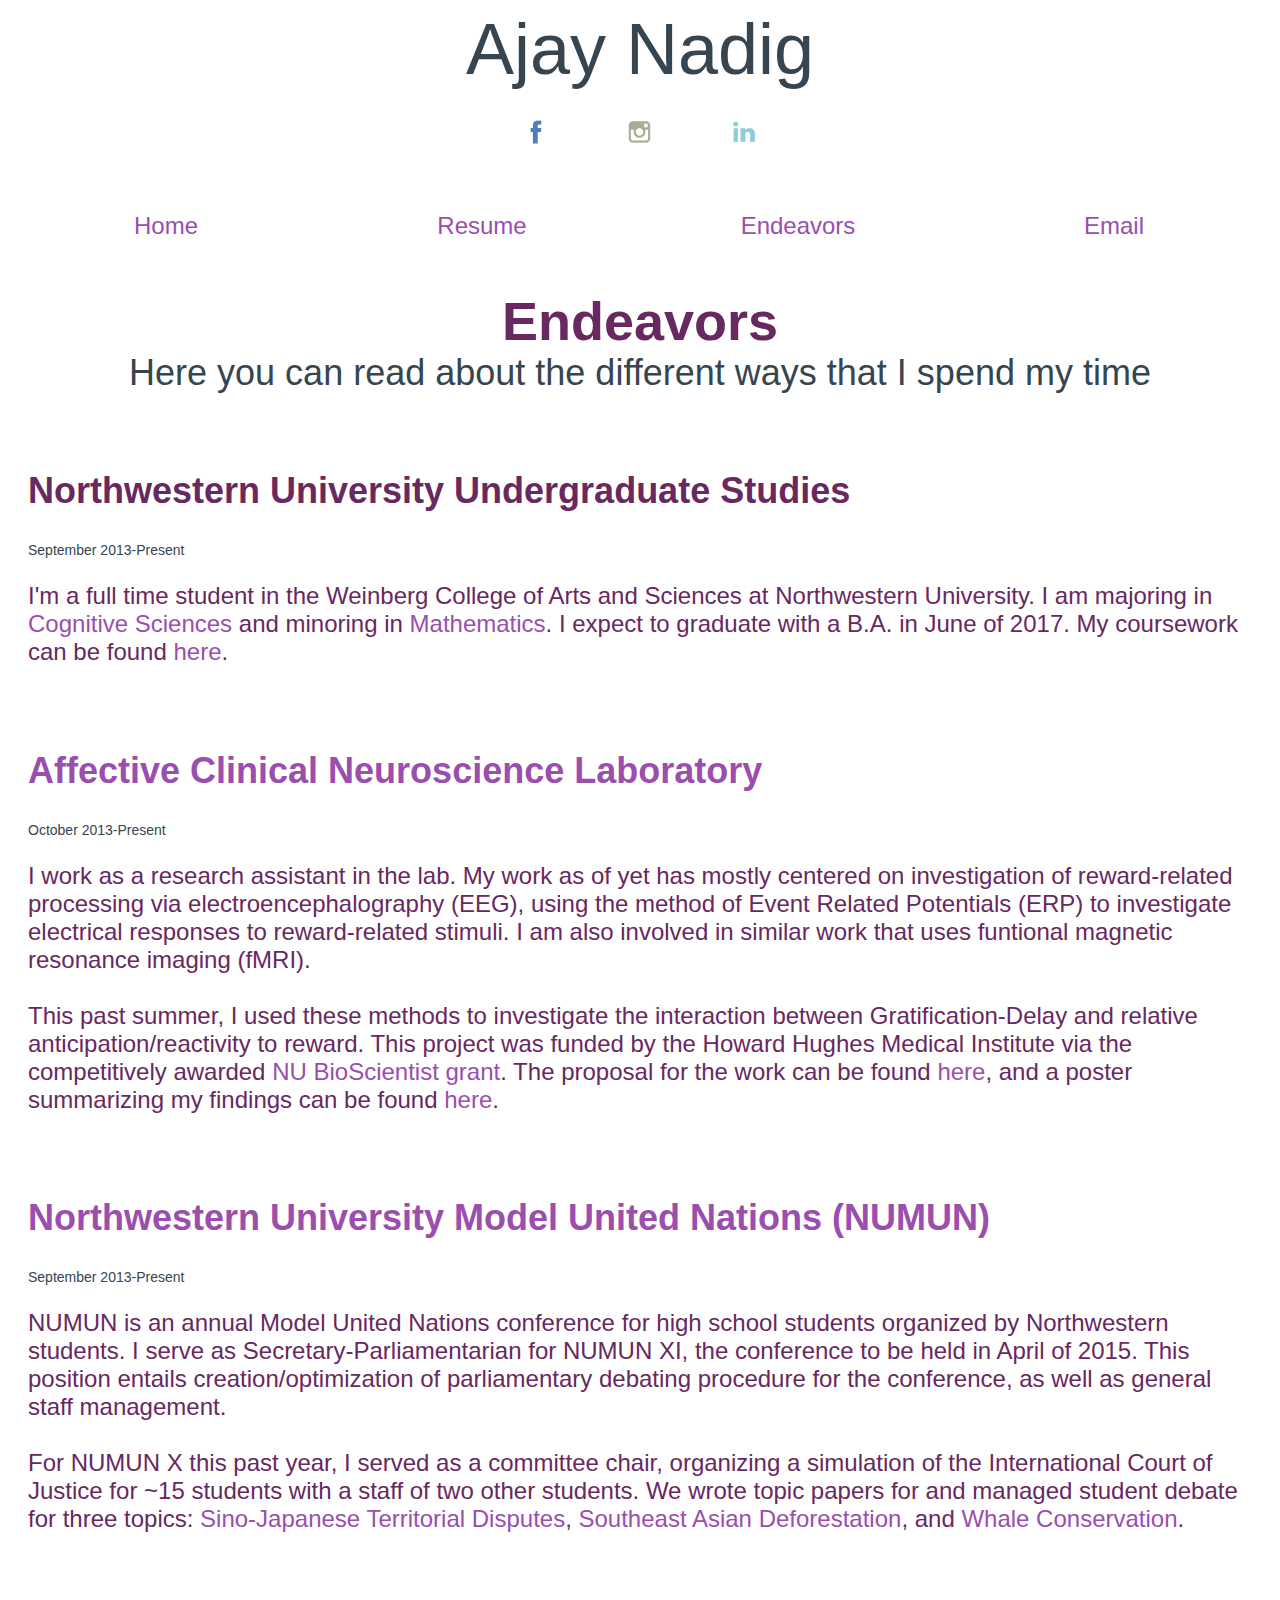
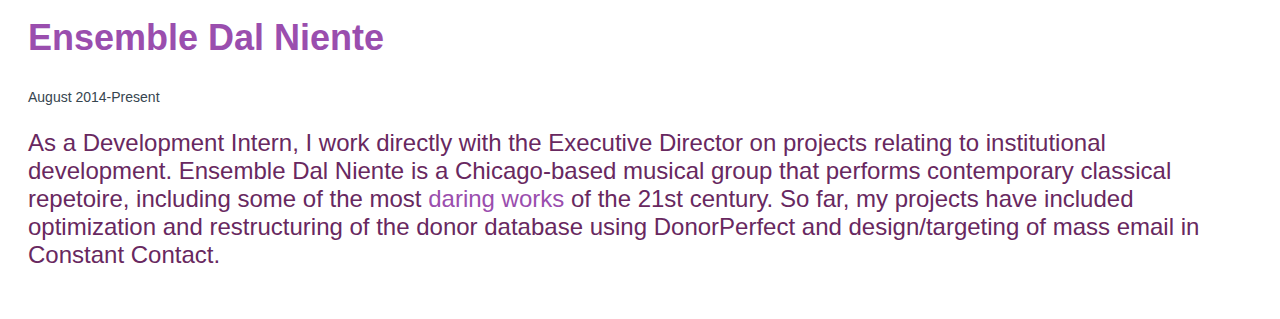
<file: endeavors/indexv2.html>
<html>
	<head> 
		<title>Endeavors</title>
		<link href="../css/style.css" type="text/css" rel="stylesheet" />
		<link rel="shortcut icon" href="../Images/favicon.ico" />
	</head>
	<body>
		<div id="mainhead">
			<p>Ajay Nadig<br />
			<a href="http://www.facebook.com/ajaynadig" target="_blank"> <img class="social" src="../Images/SocialMedia/02_facebook.png" alt="Connect on Facebook" 	title="Connect on Facebook" /></a> 
			<a href="http://www.instagram.com/ajaynadig1" target="_blank"> <img class="social" src="../Images/SocialMedia/10_instagram.png" alt="Connect on Instagram"	 	title="Connect on Instagram" /></a>
			<a href="https://www.linkedin.com/profile/view?id=379191587" target="_blank"> <img class="social" src="../Images/SocialMedia/07_linkedin.png" alt="Connect on LinkedIn" title="Connect on LinkedIn" /></a></p>
			<ul class="linklist">
				<li><a href="../index.html">Home</a></li>
				<li><a href="../resume/Resume.pdf">Resume</a></li>
				<li><a href="../endeavors/index.html">Endeavors</a></li> 
				<li><a href="mailto:ajaynadig1@gmail.com">Email</a></li> 
			</ul>
		</div>
		<div class="maindescript">
			<p><b>Endeavors</b><br />Here you can read about the different ways that I spend my time</p>
		</div>
		<div class="flowlist">
			<ul>
				<li>
					<h2>Northwestern University Undergraduate Studies</h2>
					<p class="time">September 2013-Present</p>
					<p class="edescript">I'm a full time student in the Weinberg College of Arts and Sciences at Northwestern University.  I am majoring in  <a href="http://www.cogsci.northwestern.edu/major.php" target="_blank">Cognitive Sciences</a> and minoring in <a href="http://www.math.northwestern.edu/undergraduate/degreeReqs.html#minor" target="_blank"> Mathematics</a>.  I expect to graduate with a B.A. in June of 2017.  My coursework can be found <a href="coursework.html">here</a>.</p>
				</li>
				<li>
					<h2><a href="http://acnl.psych.northwestern.edu" target="_blank">Affective Clinical Neuroscience Laboratory</a></h2>
					<p class="time">October 2013-Present</p>
					<p class="edescript">I work as a research assistant in the lab.  My work as of yet has mostly centered on investigation of reward-related processing via electroencephalography (EEG), using the method of Event Related Potentials (ERP) to investigate electrical responses to reward-related stimuli. I am also involved in similar work that uses funtional magnetic resonance imaging (fMRI).<br /><br />This past summer, I used these methods to investigate the interaction between Gratification-Delay and relative anticipation/reactivity to reward.  This project was funded by the Howard Hughes Medical Institute via the competitively awarded <a href="http://www.nuvibe.northwestern.edu/bioscientist/overview/" target="_blank">NU BioScientist grant</a>.  The proposal for the work can be found <a href="proposal.pdf">here</a>, and a poster summarizing my findings can be found <a href="poster.pdf">here</a>.</p>
				</li>
				<li>
					<h2><a href="http://www.numun.org" target="_blank">Northwestern University Model United Nations (NUMUN)</a></h2>
					<p class="time">September 2013-Present</p>
					<p class="edescript">NUMUN is an annual Model United Nations conference for high school students organized by Northwestern students. I serve as Secretary-Parliamentarian for NUMUN XI, the conference to be held in April of 2015.  This position entails creation/optimization of parliamentary debating procedure for the conference, as well as general staff management.<br /><br />For NUMUN X this past year, I served as a committee chair, organizing a simulation of the International Court of Justice for ~15 students with a staff of two other students.  We wrote topic papers for and managed student debate for three topics: <a href="senkaku.pdf">Sino-Japanese Territorial Disputes</a>, <a href="forest.pdf">Southeast Asian Deforestation</a>, and <a href="whales.pdf">Whale Conservation</a>.</p>
				</li>
				<li>
					<h2><a href="http://www.dalniente.com" target="_blank">Ensemble Dal Niente</a></h2>
					<p class="time">August 2014-Present</p>
					<p class="edescript">As a Development Intern, I work directly with the Executive Director on projects relating to institutional development.  Ensemble Dal Niente is a Chicago-based musical group that performs contemporary classical repetoire, including some of the most <a href="http://vimeo.com/65139727" target="_blank">daring works</a> of the 21st century.  So far, my projects have included optimization and restructuring of the donor database using DonorPerfect and design/targeting of mass email in Constant Contact.</p>
				</li>
			</ul>
		</div>
	</body>
</html>
</file>
<file: css/style.css>
body {
	background-color: white;
	color:36454F;}


#mainhead {
	font-family: Garamond, sans-serif;
	font-size:72;
	text-align: center}

ul {
	list-style-type:none;
	list-style-position:inside;
	margin-left:-40px;}

.flowlist li {
	font-family:Avenir, sans-serif;
	border:2px solid 682860;
	border-radius:10px;
	padding: 10px;
	margin:10px;
	clear:both;}

.flowlist h2 {
	font-size:36;
	color:682860;
	border-bottom:2px solid 682860;
	font-weight:bold;}


.flowlist .time {
	font-size:14;}

.flowlist .edescript {
	font-size:24;
	color:682860;}

.about {
	font-family: Avenir, sans-serif;
	font-size: 24;
	color: 682860;
	}

.column1of5, .column2of5, .column3of5, .column4of5, .column5of5 {
	width:250px;
	min-height:200px;
	overflow:scroll;
	float:left;
	margin:10px;}

.hide11,.hide12,.hide13,.hide14,.hide15,.hide21,.hide22,.hide23,.hide24,.hide25,.hide31,.hide32,.hide33,.hide34,.hide35,.hide41,.hide42,.hide43,.hide44,.hide5 {
	display:none;}
	
.inline11,.inline12,.inline13,.inline14,.inline15,.inline21,.inline22,.inline23,.inline24,.inline25,.inline31,.inline32,.inline33,.inline34,.inline35,.inline41,.inline42,.inline43,.inline44,.inline45 {
	display:inline;}
	
	
.maindescript {
	font-family: Garamond, sans-serif;
	font-size:36;
	text-align:center;
	}

.linklist {
	position:relative;
	bottom:50px;
	font-family: Avenir, sans-serif;
	font-size: 24;
	text-align: center;
	margin-bottom: 10px;}

.linklist li {
      width: 25%;  
      display: inline;
      float: left;
      text-align: center;
      border-bottom: 1px solid 682860;}
	
.social {
	height:64px;
	width:64px;
	margin:10px}
	
a:link {
	color: 9A4EAE;
	text-decoration:none;}
	
a:visited {
	color: 9A4EAE;
	text-decoration:none;}

a:hover {
	color:9A4EAE;
	text-decoration:underline;}
	
b {
	font-size:150%;
	color:682860;}
</file>
